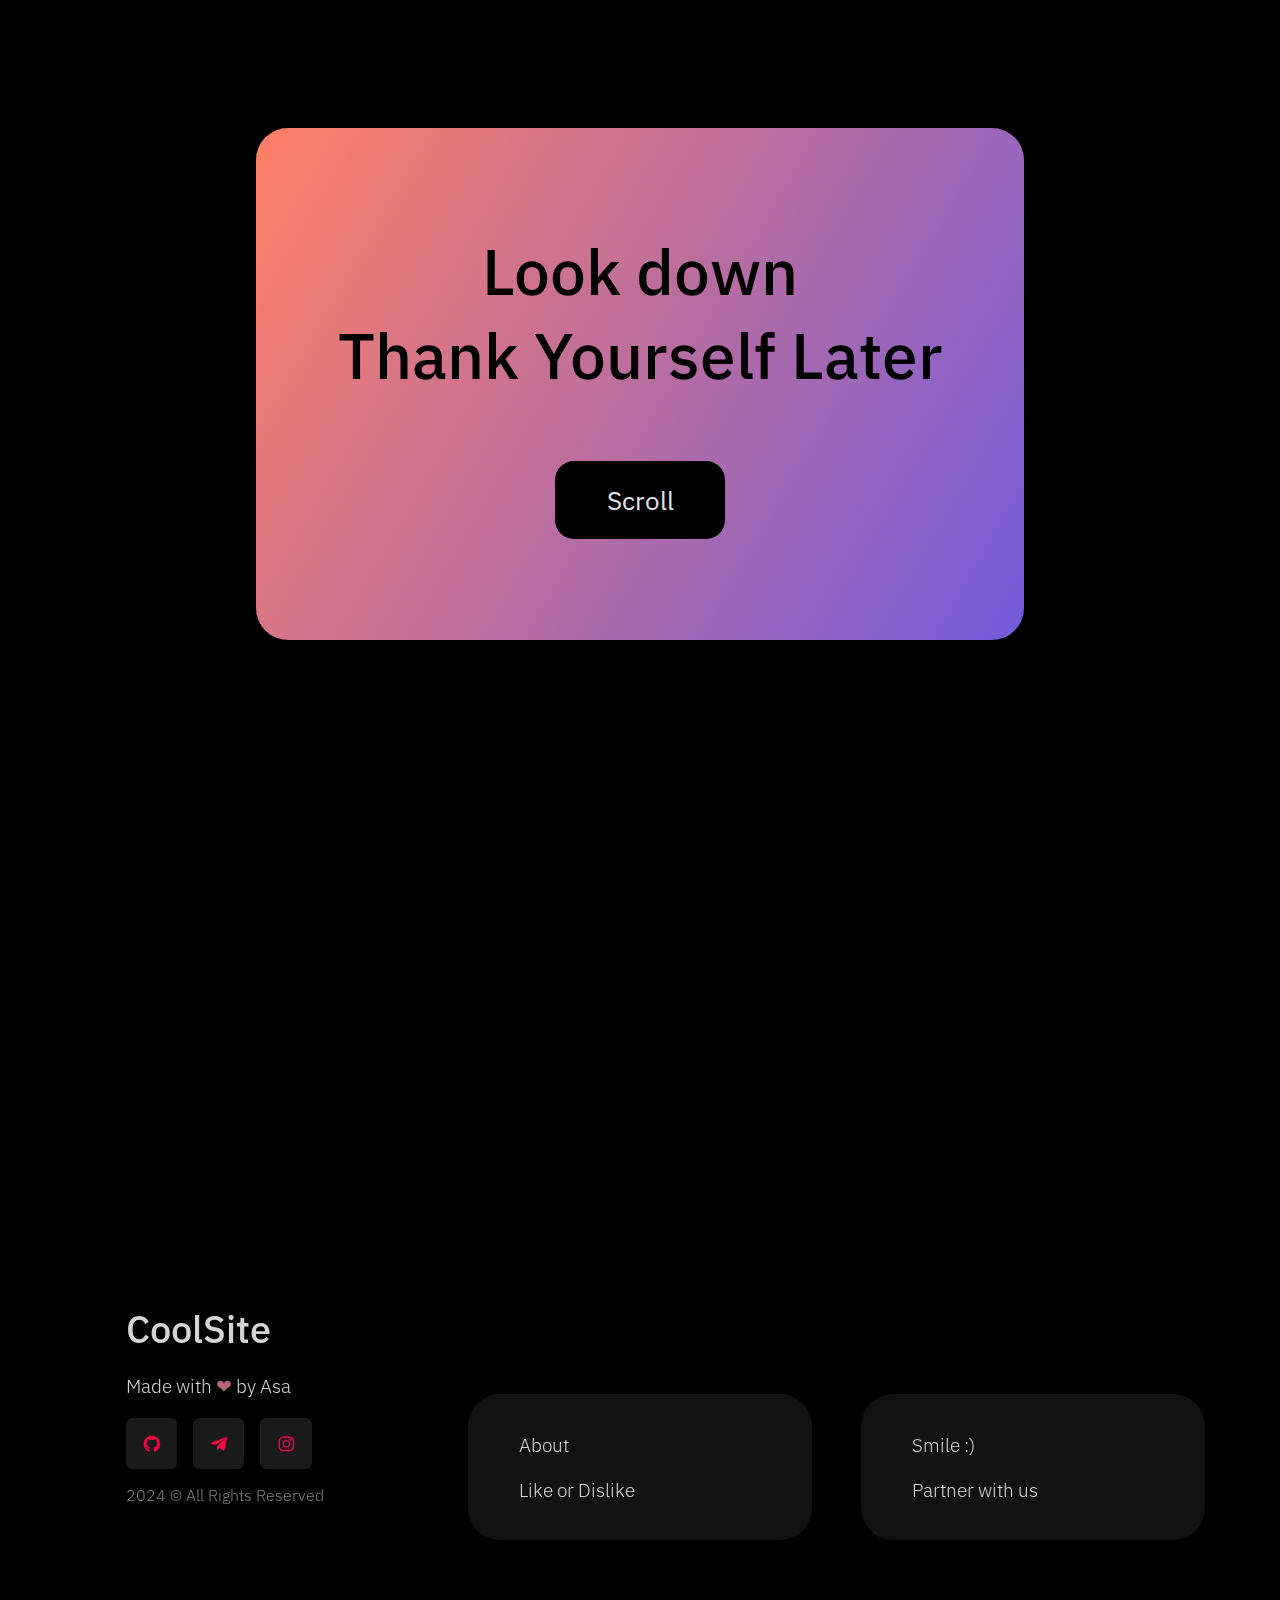
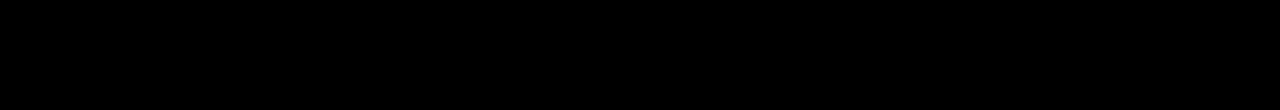
<file: index.html>
<!DOCTYPE html>
<html lang="en">
  <head>
    <meta charset="UTF-8" />
    <meta name="viewport" content="width=device-width, initial-scale=1.0" />
    <title>as_freestyle</title>
    <link rel="stylesheet" href="./style.css" />
  </head>
  <body>
    <div class="card">
      <h2>Look down<br />Thank Yourself Later</h2>
      <button><a href="#footer">Scroll</a></button>
    </div>
    <footer id="footer">
      <div class="col col1">
        <h3>CoolSite</h3>
        <p>Made with <span style="color: #ba6573">❤</span> by Asa</p>
        <div class="social">
          <a href="https://github.com/KHANas02" target="_blank" class="link"
            ><img src="github-logo-24.png" alt=""
          /></a>
          <a href="https://t.me/wzb_02" target="_blank" class="link"
            ><img src="telegram-logo-24 (1).png" alt=""
          /></a>
          <a
            href="https://www.instagram.com/cute_catsas"
            target="_blank"
            class="link"
            ><img src="instagram-logo-24.png" alt=""
          /></a>
        </div>
        <p style="color: #818181; font-size: smaller">
          2024 © All Rights Reserved
        </p>
      </div>
      <div class="col col2">
        <p><a href="./about.html" target="_blank">About</a></p>
        <p><a href="./like.html" target="_blank">Like or Dislike</a></p>
      </div>
      <div class="col col3">
        <p><a href="./smile.html" target="_blank">Smile :)</a></p>
        <p><a href="./partner.html" target="_blank">Partner with us </a></p>
      </div>
      <div class="backdrop"></div>
    </footer>
    <script src="./main.js"></script>
  </body>
</html>
</file>
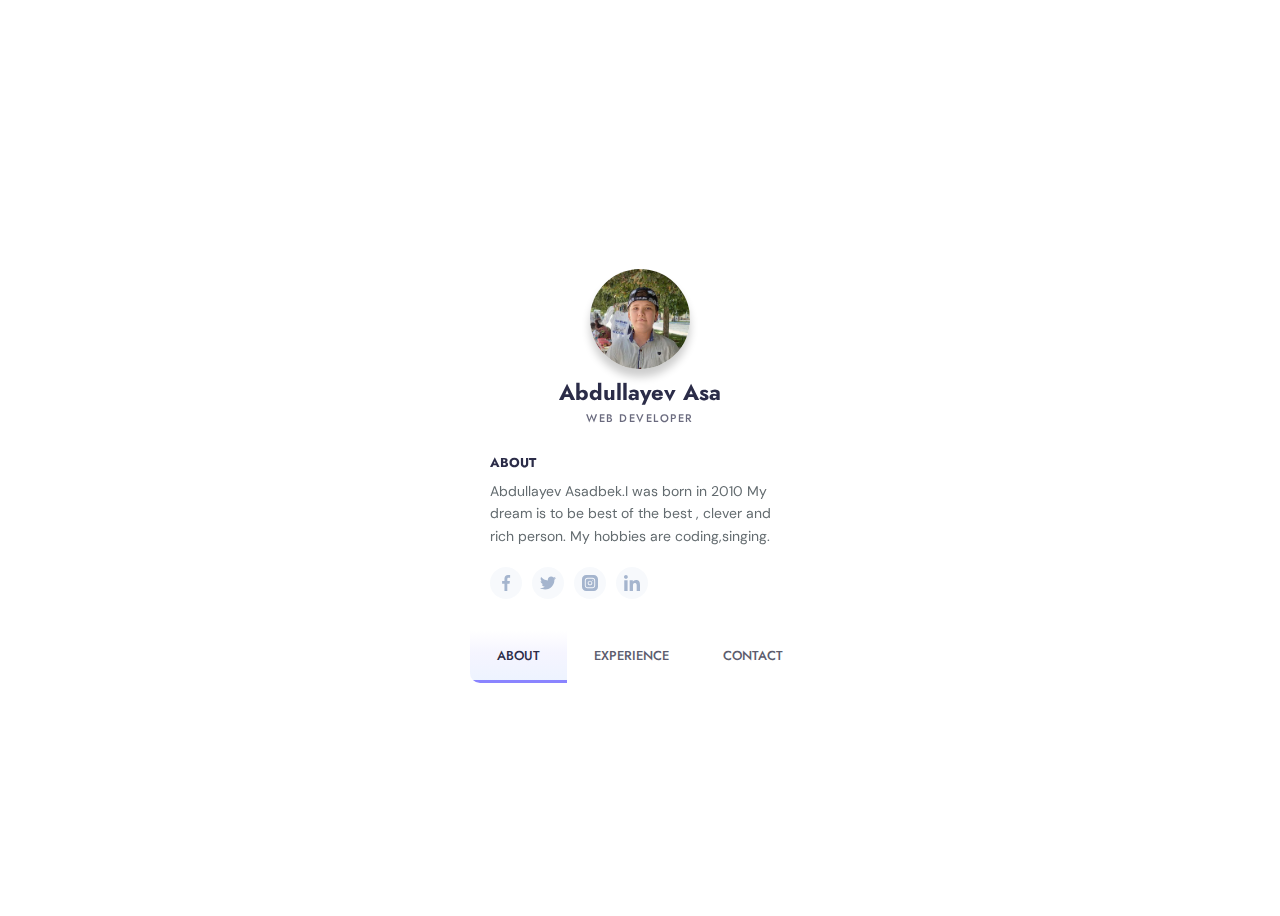
<file: about.html>
<!DOCTYPE html>
<html lang="en">
  <head>
    <meta charset="UTF-8" />
    <meta name="viewport" content="width=device-width, initial-scale=1.0" />
    <title>About</title>
    <link rel="stylesheet" href="./index.html" />
    <style>
      @import url("https://fonts.googleapis.com/css?family=DM+Sans:400,500|Jost:400,500,600&display=swap");

      * {
        box-sizing: border-box;
      }
      body {
        color: #2b2c48;
        font-family: "Jost", sans-serif;
        background-image: url(https://images.unsplash.com/photo-1566738780863-f9608f88f3a9?ixlib=rb-1.2.1&ixid=eyJhcHBfaWQiOjEyMDd9&auto=format&fit=crop&w=2378&q=80);

        background-repeat: no-repeat;
        background-size: cover;
        background-position: center;
        background-attachment: fixed;
        min-height: 100vh;
        display: flex;
        flex-wrap: wrap;
        padding: 20px;
      }

      .card {
        max-width: 340px;
        margin: auto;
        overflow-y: auto;
        position: relative;
        z-index: 1;
        overflow-x: hidden;
        background-color: rgba(255, 255, 255, 1);
        display: flex;
        transition: 0.3s;
        flex-direction: column;
        border-radius: 10px;
        box-shadow: 0 0 0 8px rgba(255, 255, 255, 0.2);
      }

      .card[data-state="#about"] {
        height: 450px;
        .card-main {
          padding-top: 0;
        }
      }

      .card[data-state="#contact"] {
        height: 430px;
      }

      .card[data-state="#experience"] {
        height: 550px;
      }

      .card.is-active {
        .card-header {
          height: 80px;
        }

        .card-cover {
          height: 100px;
          top: -50px;
        }

        .card-avatar {
          transform: none;
          left: 20px;
          width: 50px;
          height: 50px;
          bottom: 10px;
        }

        .card-fullname,
        .card-jobtitle {
          left: 86px;
          transform: none;
        }

        .card-fullname {
          bottom: 18px;
          font-size: 19px;
        }

        .card-jobtitle {
          bottom: 16px;
          letter-spacing: 1px;
          font-size: 10px;
        }
      }

      .card-header {
        position: relative;
        display: flex;
        height: 200px;
        flex-shrink: 0;
        width: 100%;
        transition: 0.3s;

        * {
          transition: 0.3s;
        }
      }

      .card-cover {
        width: 100%;
        height: 100%;
        position: absolute;
        height: 160px;
        top: -20%;
        left: 0;
        will-change: top;
        background-size: cover;
        background-position: center;
        filter: blur(30px);
        transform: scale(1.2);
        transition: 0.5s;
      }

      .card-avatar {
        width: 100px;
        height: 100px;
        box-shadow: 0 8px 8px rgba(0, 0, 0, 0.2);
        border-radius: 50%;
        object-position: center;
        object-fit: cover;
        position: absolute;
        bottom: 0;
        left: 50%;
        transform: translateX(-50%) translateY(-64px);
      }

      .card-fullname {
        position: absolute;
        bottom: 0;
        font-size: 22px;
        font-weight: 700;
        text-align: center;
        white-space: nowrap;
        transform: translateY(-10px) translateX(-50%);
        left: 50%;
      }

      .card-jobtitle {
        position: absolute;
        bottom: 0;
        font-size: 11px;
        white-space: nowrap;
        font-weight: 500;
        opacity: 0.7;
        text-transform: uppercase;
        letter-spacing: 1.5px;
        margin: 0;
        left: 50%;
        transform: translateX(-50%) translateY(-7px);
      }

      .card-main {
        position: relative;
        flex: 1;
        display: flex;
        padding-top: 10px;
        flex-direction: column;
      }

      .card-subtitle {
        font-weight: 700;
        font-size: 13px;
        margin-bottom: 8px;
      }

      .card-content {
        padding: 20px;
      }

      .card-desc {
        line-height: 1.6;
        color: #636b6f;
        font-size: 14px;
        margin: 0;
        font-weight: 400;
        font-family: "DM Sans", sans-serif;
      }

      .card-social {
        display: flex;
        align-items: center;
        padding: 0 20px;
        margin-bottom: 30px;
        svg {
          fill: rgb(165, 181, 206);
          width: 16px;
          display: block;
          transition: 0.3s;
        }
        a {
          color: #8797a1;
          height: 32px;
          width: 32px;
          border-radius: 50%;
          display: inline-flex;
          align-items: center;
          justify-content: center;
          transition: 0.3s;
          background-color: rgba(93, 133, 193, 0.05);
          border-radius: 50%;
          margin-right: 10px;

          &:hover {
            svg {
              fill: darken(rgb(165, 181, 206), 20%);
            }
          }

          &:last-child {
            margin-right: 0;
          }
        }
      }

      .card-buttons {
        display: flex;
        background-color: #fff;
        margin-top: auto;
        position: sticky;
        bottom: 0;
        left: 0;

        button {
          flex: 1 1 auto;
          user-select: none;
          background: 0;
          font-size: 13px;
          border: 0;
          padding: 15px 5px;
          cursor: pointer;
          color: #5c5c6d;
          transition: 0.3s;
          font-family: "Jost", sans-serif;
          font-weight: 500;
          outline: 0;
          border-bottom: 3px solid transparent;

          &.is-active,
          &:hover {
            color: #2b2c48;
            border-bottom: 3px solid #8a84ff;
            background: linear-gradient(
              to bottom,
              rgba(127, 199, 231, 0) 0%,
              rgba(207, 204, 255, 0.2) 44%,
              rgba(211, 226, 255, 0.4) 100%
            );
          }
        }
      }

      .card-section {
        display: none;
        &.is-active {
          display: block;
          animation: fadeIn 0.6s both;
        }
      }

      @keyframes fadeIn {
        0% {
          opacity: 0;
          transform: translatey(40px);
        }
        100% {
          opacity: 1;
        }
      }

      .card-timeline {
        margin-top: 30px;
        position: relative;
        &:after {
          background: linear-gradient(
            to top,
            rgba(134, 214, 243, 0) 0%,
            rgba(81, 106, 204, 1) 100%
          );
          content: "";
          left: 42px;
          width: 2px;
          top: 0;
          height: 100%;
          position: absolute;
          content: "";
        }
      }

      .card-item {
        position: relative;
        padding-left: 60px;
        padding-right: 20px;
        padding-bottom: 30px;
        z-index: 1;
        &:last-child {
          padding-bottom: 5px;
        }

        &:after {
          content: attr(data-year);
          width: 10px;
          position: absolute;
          top: 0;
          left: 37px;
          width: 8px;
          height: 8px;
          line-height: 0.6;
          border: 2px solid #fff;
          font-size: 11px;
          text-indent: -35px;
          border-radius: 50%;
          color: rgba(#868686, 0.7);
          background: linear-gradient(
            to bottom,
            lighten(#516acc, 20%) 0%,
            #516acc 100%
          );
        }
      }

      .card-item-title {
        font-weight: 500;
        font-size: 14px;
        margin-bottom: 5px;
      }

      .card-item-desc {
        font-size: 13px;
        color: #6f6f7b;
        line-height: 1.5;
        font-family: "DM Sans", sans-serif;
      }

      .card-contact-wrapper {
        margin-top: 20px;
      }

      .card-contact {
        display: flex;
        align-items: center;
        font-size: 13px;
        color: #6f6f7b;
        font-family: "DM Sans", sans-serif;
        line-height: 1.6;
        cursor: pointer;

        & + & {
          margin-top: 16px;
        }

        svg {
          flex-shrink: 0;
          width: 30px;
          min-height: 34px;
          margin-right: 12px;
          transition: 0.3s;
          padding-right: 12px;
          border-right: 1px solid #dfe2ec;
        }
      }

      .contact-me {
        border: 0;
        outline: none;
        background: linear-gradient(
          to right,
          rgba(83, 200, 239, 0.8) 0%,
          rgba(81, 106, 204, 0.8) 96%
        );
        box-shadow: 0 4px 6px rgba(0, 0, 0, 0.15);
        color: #fff;
        padding: 12px 16px;
        width: 100%;
        border-radius: 5px;
        margin-top: 25px;
        cursor: pointer;
        font-size: 14px;
        font-weight: 500;
        font-family: "Jost", sans-serif;
        transition: 0.3s;
      }
    </style>
  </head>
  <body>
    <div class="card" data-state="#about">
      <div class="card-header">
        <div
          class="card-cover"
          style="
            background-image: url('https://images.unsplash.com/photo-1549068106-b024baf5062d?ixlib=rb-1.2.1&ixid=eyJhcHBfaWQiOjEyMDd9&auto=format&fit=crop&w=934&q=80');
          "
        ></div>
        <img class="card-avatar" src="asa.jpg" alt="avatar" />
        <h1 class="card-fullname">Abdullayev Asa</h1>
        <h2 class="card-jobtitle">Web Developer</h2>
      </div>
      <div class="card-main">
        <div class="card-section is-active" id="about">
          <div class="card-content">
            <div class="card-subtitle">ABOUT</div>
            <p class="card-desc">
              Abdullayev Asadbek.I was born in 2010 My dream is to be best of
              the best , clever and rich person. My hobbies are coding,singing.
            </p>
          </div>
          <div class="card-social">
            <a href="#"
              ><svg viewBox="0 0 24 24" xmlns="http://www.w3.org/2000/svg">
                <path
                  d="M15.997 3.985h2.191V.169C17.81.117 16.51 0 14.996 0c-3.159 0-5.323 1.987-5.323 5.639V9H6.187v4.266h3.486V24h4.274V13.267h3.345l.531-4.266h-3.877V6.062c.001-1.233.333-2.077 2.051-2.077z"
                /></svg
            ></a>
            <a href="#"
              ><svg xmlns="http://www.w3.org/2000/svg" viewBox="0 0 512 512">
                <path
                  d="M512 97.248c-19.04 8.352-39.328 13.888-60.48 16.576 21.76-12.992 38.368-33.408 46.176-58.016-20.288 12.096-42.688 20.64-66.56 25.408C411.872 60.704 384.416 48 354.464 48c-58.112 0-104.896 47.168-104.896 104.992 0 8.32.704 16.32 2.432 23.936-87.264-4.256-164.48-46.08-216.352-109.792-9.056 15.712-14.368 33.696-14.368 53.056 0 36.352 18.72 68.576 46.624 87.232-16.864-.32-33.408-5.216-47.424-12.928v1.152c0 51.008 36.384 93.376 84.096 103.136-8.544 2.336-17.856 3.456-27.52 3.456-6.72 0-13.504-.384-19.872-1.792 13.6 41.568 52.192 72.128 98.08 73.12-35.712 27.936-81.056 44.768-130.144 44.768-8.608 0-16.864-.384-25.12-1.44C46.496 446.88 101.6 464 161.024 464c193.152 0 298.752-160 298.752-298.688 0-4.64-.16-9.12-.384-13.568 20.832-14.784 38.336-33.248 52.608-54.496z"
                /></svg
            ></a>
            <a href="#"
              ><svg viewBox="0 0 512 512" xmlns="http://www.w3.org/2000/svg">
                <path
                  d="M301 256c0 24.852-20.148 45-45 45s-45-20.148-45-45 20.148-45 45-45 45 20.148 45 45zm0 0"
                />
                <path
                  d="M332 120H180c-33.086 0-60 26.914-60 60v152c0 33.086 26.914 60 60 60h152c33.086 0 60-26.914 60-60V180c0-33.086-26.914-60-60-60zm-76 211c-41.355 0-75-33.645-75-75s33.645-75 75-75 75 33.645 75 75-33.645 75-75 75zm86-146c-8.285 0-15-6.715-15-15s6.715-15 15-15 15 6.715 15 15-6.715 15-15 15zm0 0"
                />
                <path
                  d="M377 0H135C60.562 0 0 60.563 0 135v242c0 74.438 60.563 135 135 135h242c74.438 0 135-60.563 135-135V135C512 60.562 451.437 0 377 0zm45 332c0 49.625-40.375 90-90 90H180c-49.625 0-90-40.375-90-90V180c0-49.625 40.375-90 90-90h152c49.625 0 90 40.375 90 90zm0 0"
                /></svg
            ></a>
            <a href="#"
              ><svg viewBox="0 0 24 24" xmlns="http://www.w3.org/2000/svg">
                <path
                  d="M23.994 24v-.001H24v-8.802c0-4.306-.927-7.623-5.961-7.623-2.42 0-4.044 1.328-4.707 2.587h-.07V7.976H8.489v16.023h4.97v-7.934c0-2.089.396-4.109 2.983-4.109 2.549 0 2.587 2.384 2.587 4.243V24zM.396 7.977h4.976V24H.396zM2.882 0C1.291 0 0 1.291 0 2.882s1.291 2.909 2.882 2.909 2.882-1.318 2.882-2.909A2.884 2.884 0 002.882 0z"
                /></svg
            ></a>
          </div>
        </div>
        <div class="card-section" id="experience">
          <div class="card-content">
            <div class="card-subtitle">WORK EXPERIENCE</div>
            <div class="card-timeline">
              <div class="card-item" data-year="2017">
                <div class="card-item-title">Learn <span>English</span></div>
                <div class="card-item-desc">
                  My level was A1 hovewer i have grown up.
                </div>
              </div>
              <div class="card-item" data-year="2018">
                <div class="card-item-title">Learn<span>Math</span></div>
                <div class="card-item-desc">i know math from 100% to 70%.</div>
              </div>
              <div class="card-item" data-year="2019">
                <div class="card-item-title">Learn<span>Russian</span></div>
                <div class="card-item-desc">I can talk</div>
              </div>
              <div class="card-item" data-year="2020">
                <div class="card-item-title">
                  Learn Web Developer <span>Junior</span>
                </div>
                <div class="card-item-desc">
                  I am Web Developer at Frontend.
                </div>
              </div>
            </div>
          </div>
        </div>
        <div class="card-section" id="contact">
          <div class="card-content">
            <div class="card-subtitle">CONTACT</div>
            <div class="card-contact-wrapper">
              <div class="card-contact">
                <svg
                  xmlns="http://www.w3.org/2000/svg"
                  viewBox="0 0 24 24"
                  fill="none"
                  stroke="currentColor"
                  stroke-width="2"
                  stroke-linecap="round"
                  stroke-linejoin="round"
                >
                  <path d="M21 10c0 7-9 13-9 13s-9-6-9-13a9 9 0 0118 0z" />
                  <circle cx="12" cy="10" r="3" />
                </svg>

                Okdarya district, Samrakand region
              </div>
              <div class="card-contact">
                <svg
                  xmlns="http://www.w3.org/2000/svg"
                  viewbox="0 0 24 24"
                  fill="none"
                  stroke="currentColor"
                  stroke-width="2"
                  stroke-linecap="round"
                  stroke-linejoin="round"
                >
                  <path
                    d="M22 16.92v3a2 2 0 01-2.18 2 19.79 19.79 0 01-8.63-3.07 19.5 19.5 0 01-6-6 19.79 19.79 0 01-3.07-8.67A2 2 0 014.11 2h3a2 2 0 012 1.72 12.84 12.84 0 00.7 2.81 2 2 0 01-.45 2.11L8.09 9.91a16 16 0 006 6l1.27-1.27a2 2 0 012.11-.45 12.84 12.84 0 002.81.7A2 2 0 0122 16.92z"
                  /></svg
                >+998(77)-040-15-07
              </div>
              <div class="card-contact">
                <svg
                  xmlns="http://www.w3.org/2000/svg"
                  viewBox="0 0 24 24"
                  fill="none"
                  stroke="currentColor"
                  stroke-width="2"
                  stroke-linecap="round"
                  stroke-linejoin="round"
                >
                  <path
                    d="M4 4h16c1.1 0 2 .9 2 2v12c0 1.1-.9 2-2 2H4c-1.1 0-2-.9-2-2V6c0-1.1.9-2 2-2z"
                  />
                  <path d="M22 6l-10 7L2 6" />
                </svg>
                webdeveloperas02@gmail.com
              </div>
              <button class="contact-me">WORK TOGETHER</button>
            </div>
          </div>
        </div>
        <div class="card-buttons">
          <button data-section="#about" class="is-active">ABOUT</button>
          <button data-section="#experience">EXPERIENCE</button>
          <button data-section="#contact">CONTACT</button>
        </div>
      </div>
    </div>
    <script src="./main.js"></script>
  </body>
</html>
</file>
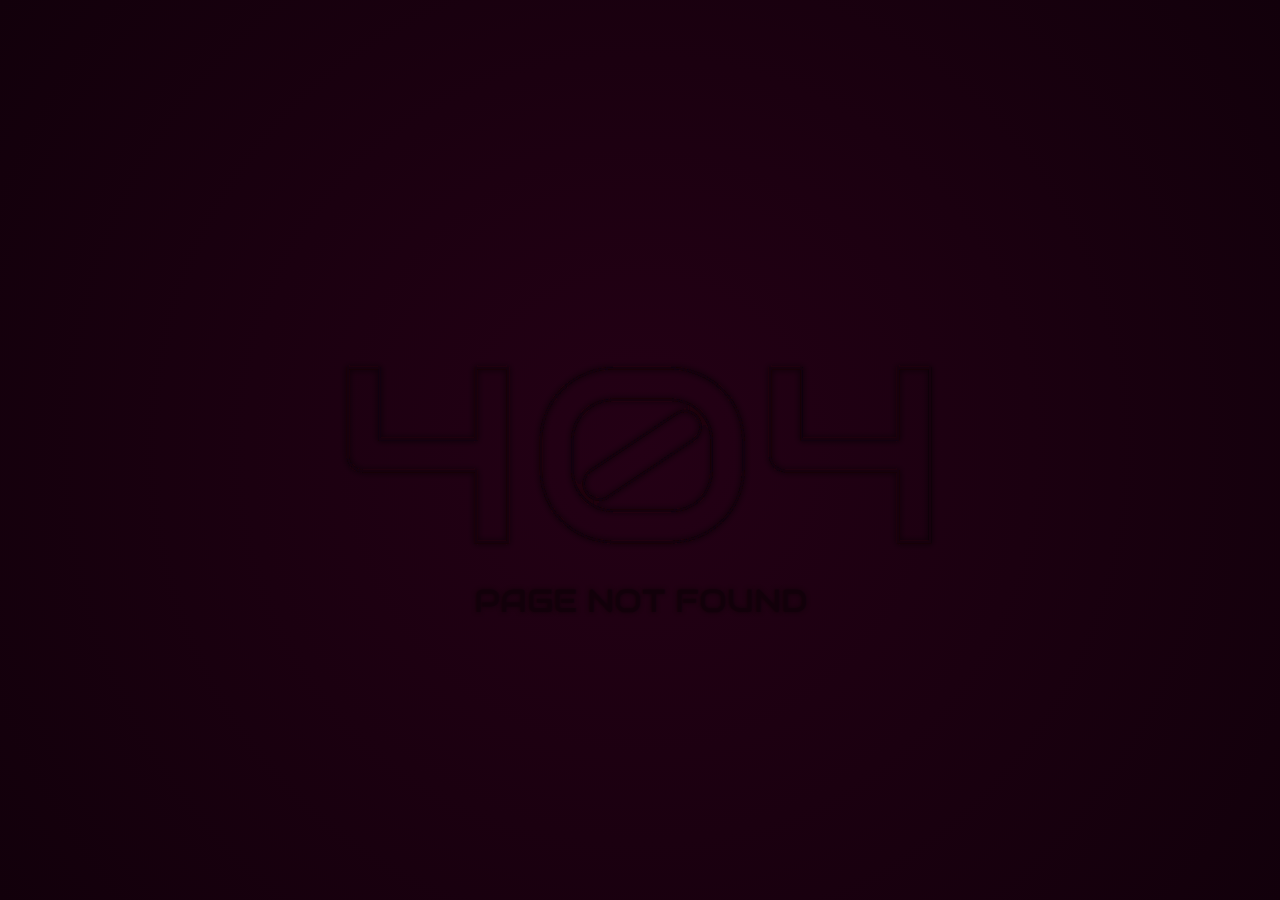
<file: like.html>
<!DOCTYPE html>
<html lang="en">
<head>
    <meta charset="UTF-8">
    <meta name="viewport" content="width=device-width, initial-scale=1.0">
    <title>404</title>
    <link rel="stylesheet" href="./index.html">
    <style>
        @import url('https://fonts.googleapis.com/css?family=Audiowide&display=swap');

html,
body{
  margin: 0px;
  overflow: hidden;
}

div{
  position: absolute;
  top: 0%;
  left: 0%;
  height: 100%;
  width: 100%;
  margin: 0px;
  background: radial-gradient(circle, #240015 0%, #12000b 100%);
  overflow: hidden;
}

.wrap{
  position: absolute;
  left: 50%;
  top: 50%;
  transform: translate(-50%, -50%);
}

h2{
  position: absolute;
  top: 50%;
  left: 50%;
  margin-top: 150px;
  font-size: 32px;
  text-transform: uppercase;
  transform: translate(-50%, -50%);
  display: block;
  color: #12000a;
  font-weight: 300;
  font-family: Audiowide;
  text-shadow: 0px 0px 4px #12000a;
  animation: fadeInText 3s ease-in 3.5s forwards, flicker4 5s linear 7.5s infinite, hueRotate 6s ease-in-out 3s infinite;
}

#svgWrap_1,
#svgWrap_2{
  position: absolute;
  height: auto;
  width: 600px;
  max-width: 100%;
  top: 50%;
  left: 50%;
  transform: translate(-50%, -50%);
}

#svgWrap_1,
#svgWrap_2,
div{
  animation: hueRotate 6s ease-in-out 3s infinite;
}

#id1_1,
#id2_1,
#id3_1{
  stroke: #ff005d;
  stroke-width: 3px;
  fill: transparent;
  filter: url(#glow);
}

#id1_2,
#id2_2,
#id3_2{
  stroke: #12000a;
  stroke-width: 3px;
  fill: transparent;
  filter: url(#glow);
}

#id3_1{
  stroke-dasharray: 940px;
  stroke-dashoffset: -940px;
  animation: drawLine3 2.5s ease-in-out 0s forwards, flicker3 4s linear 4s infinite;
}

#id2_1{
  stroke-dasharray: 735px;
  stroke-dashoffset: -735px;
  animation: drawLine2 2.5s ease-in-out 0.5s forwards, flicker2 4s linear 4.5s infinite;
}

#id1_1{
  stroke-dasharray: 940px;
  stroke-dashoffset: -940px;
  animation: drawLine1 2.5s ease-in-out 1s forwards, flicker1 4s linear 5s infinite;
}

@keyframes drawLine1 {
  0%  {stroke-dashoffset: -940px;}
  100%{stroke-dashoffset: 0px;}
}

@keyframes drawLine2 {
  0%  {stroke-dashoffset: -735px;}
  100%{stroke-dashoffset: 0px;}
}

@keyframes drawLine3 {
  0%  {stroke-dashoffset: -940px;}
  100%{stroke-dashoffset: 0px;}
}

@keyframes flicker1{
  0%  {stroke: #ff005d;}
  1%  {stroke: transparent;}
  3%  {stroke: transparent;}
  4%  {stroke: #ff005d;}
  6%  {stroke: #ff005d;}
  7%  {stroke: transparent;}
  13% {stroke: transparent;}
  14% {stroke: #ff005d;}
  100%{stroke: #ff005d;}
}

@keyframes flicker2{
  0%  {stroke: #ff005d;}
  50% {stroke: #ff005d;}
  51% {stroke: transparent;}
  61% {stroke: transparent;}
  62% {stroke: #ff005d;}
  100%{stroke: #ff005d;}
}

@keyframes flicker3{
  0%  {stroke: #ff005d;}
  1%  {stroke: transparent;}
  10% {stroke: transparent;}
  11% {stroke: #ff005d;}
  40% {stroke: #ff005d;}
  41% {stroke: transparent;}
  45% {stroke: transparent;}
  46% {stroke: #ff005d;}
  100%{stroke: #ff005d;}
}

@keyframes flicker4{
  0%  {color: #ff005d;text-shadow:0px 0px 4px #ff005d;}
  30% {color: #ff005d;text-shadow:0px 0px 4px #ff005d;}
  31% {color: #12000a;text-shadow:0px 0px 4px #12000a;}
  32% {color: #ff005d;text-shadow:0px 0px 4px #ff005d;}
  36% {color: #ff005d;text-shadow:0px 0px 4px #ff005d;}
  37% {color: #12000a;text-shadow:0px 0px 4px #12000a;}
  41% {color: #12000a;text-shadow:0px 0px 4px #12000a;}
  42% {color: #ff005d;text-shadow:0px 0px 4px #ff005d;}
  85% {color: #ff005d;text-shadow:0px 0px 4px #ff005d;}
  86% {color: #12000a;text-shadow:0px 0px 4px #12000a;}
  95% {color: #12000a;text-shadow:0px 0px 4px #12000a;}
  96% {color: #ff005d;text-shadow:0px 0px 4px #ff005d;}
  100%{color: #ff005d;text-shadow:0px 0px 4px #ff005d;}
}

@keyframes fadeInText{
  1%  {color: #12000a;text-shadow:0px 0px 4px #12000a;}
  70% {color: #ff005d;text-shadow:0px 0px 14px #ff005d;}
  100%{color: #ff005d;text-shadow:0px 0px 4px #ff005d;}
}

@keyframes hueRotate{
  0%  {
    filter: hue-rotate(0deg);
  }
  50%  {
    filter: hue-rotate(-120deg);
  }
  100%  {
    filter: hue-rotate(0deg);
  }
}
    </style>
</head>
<body>
    

<div></div>
<svg id="svgWrap_2" xmlns="http://www.w3.org/2000/svg" x="0px" y="0px" viewBox="0 0 700 250">
  <g>
    <path id="id3_2" d="M195.7 232.67h-37.1V149.7H27.76c-2.64 0-5.1-.5-7.36-1.49-2.27-.99-4.23-2.31-5.88-3.96-1.65-1.65-2.95-3.61-3.89-5.88s-1.42-4.67-1.42-7.22V29.62h36.82v82.98H158.6V29.62h37.1v203.05z"/>
    <path id="id2_2" d="M470.69 147.71c0 8.31-1.06 16.17-3.19 23.58-2.12 7.41-5.12 14.28-8.99 20.6-3.87 6.33-8.45 11.99-13.74 16.99-5.29 5-11.07 9.28-17.35 12.81a85.146 85.146 0 0 1-20.04 8.14 83.637 83.637 0 0 1-21.67 2.83H319.3c-7.46 0-14.73-.94-21.81-2.83-7.08-1.89-13.76-4.6-20.04-8.14a88.292 88.292 0 0 1-17.35-12.81c-5.29-5-9.84-10.67-13.66-16.99-3.82-6.32-6.8-13.19-8.92-20.6-2.12-7.41-3.19-15.27-3.19-23.58v-33.13c0-12.46 2.34-23.88 7.01-34.27 4.67-10.38 10.92-19.33 18.76-26.83 7.83-7.5 16.87-13.36 27.12-17.56 10.24-4.2 20.93-6.3 32.07-6.3h66.41c7.36 0 14.58.94 21.67 2.83 7.08 1.89 13.76 4.6 20.04 8.14a88.292 88.292 0 0 1 17.35 12.81c5.29 5 9.86 10.67 13.74 16.99 3.87 6.33 6.87 13.19 8.99 20.6 2.13 7.41 3.19 15.27 3.19 23.58v33.14zm-37.1-33.13c0-7.27-1.32-13.88-3.96-19.82-2.64-5.95-6.16-11.04-10.55-15.29-4.39-4.25-9.46-7.5-15.22-9.77-5.76-2.27-11.8-3.35-18.13-3.26h-66.41c-6.14-.09-12.11.97-17.91 3.19-5.81 2.22-10.95 5.43-15.44 9.63-4.48 4.2-8.07 9.3-10.76 15.29-2.69 6-4.04 12.67-4.04 20.04v33.13c0 7.36 1.32 14.02 3.96 19.97 2.64 5.95 6.18 11.02 10.62 15.22 4.44 4.2 9.56 7.43 15.36 9.7 5.8 2.27 11.87 3.35 18.2 3.26h66.41c7.27 0 13.85-1.2 19.75-3.61s10.93-5.73 15.08-9.98 7.36-9.32 9.63-15.22c2.27-5.9 3.4-12.34 3.4-19.33v-33.15zm-16-26.91a17.89 17.89 0 0 1 2.83 6.73c.47 2.41.47 4.77 0 7.08-.47 2.31-1.39 4.48-2.76 6.51-1.37 2.03-3.14 3.75-5.31 5.17l-99.4 66.41c-1.61 1.23-3.26 2.08-4.96 2.55-1.7.47-3.45.71-5.24.71-3.02 0-5.9-.71-8.64-2.12-2.74-1.42-4.96-3.44-6.66-6.09a17.89 17.89 0 0 1-2.83-6.73c-.47-2.41-.5-4.77-.07-7.08.43-2.31 1.3-4.48 2.62-6.51 1.32-2.03 3.07-3.75 5.24-5.17l99.69-66.41a17.89 17.89 0 0 1 6.73-2.83c2.41-.47 4.77-.47 7.08 0 2.31.47 4.48 1.37 6.51 2.69 2.03 1.32 3.75 3.02 5.17 5.09z"/>
    <path id="id1_2" d="M688.33 232.67h-37.1V149.7H520.39c-2.64 0-5.1-.5-7.36-1.49-2.27-.99-4.23-2.31-5.88-3.96-1.65-1.65-2.95-3.61-3.89-5.88s-1.42-4.67-1.42-7.22V29.62h36.82v82.98h112.57V29.62h37.1v203.05z"/>
  </g>
</svg>
<svg id="svgWrap_1" xmlns="http://www.w3.org/2000/svg" x="0px" y="0px" viewBox="0 0 700 250">
  <g>
    <path id="id3_1" d="M195.7 232.67h-37.1V149.7H27.76c-2.64 0-5.1-.5-7.36-1.49-2.27-.99-4.23-2.31-5.88-3.96-1.65-1.65-2.95-3.61-3.89-5.88s-1.42-4.67-1.42-7.22V29.62h36.82v82.98H158.6V29.62h37.1v203.05z"/>
    <path id="id2_1" d="M470.69 147.71c0 8.31-1.06 16.17-3.19 23.58-2.12 7.41-5.12 14.28-8.99 20.6-3.87 6.33-8.45 11.99-13.74 16.99-5.29 5-11.07 9.28-17.35 12.81a85.146 85.146 0 0 1-20.04 8.14 83.637 83.637 0 0 1-21.67 2.83H319.3c-7.46 0-14.73-.94-21.81-2.83-7.08-1.89-13.76-4.6-20.04-8.14a88.292 88.292 0 0 1-17.35-12.81c-5.29-5-9.84-10.67-13.66-16.99-3.82-6.32-6.8-13.19-8.92-20.6-2.12-7.41-3.19-15.27-3.19-23.58v-33.13c0-12.46 2.34-23.88 7.01-34.27 4.67-10.38 10.92-19.33 18.76-26.83 7.83-7.5 16.87-13.36 27.12-17.56 10.24-4.2 20.93-6.3 32.07-6.3h66.41c7.36 0 14.58.94 21.67 2.83 7.08 1.89 13.76 4.6 20.04 8.14a88.292 88.292 0 0 1 17.35 12.81c5.29 5 9.86 10.67 13.74 16.99 3.87 6.33 6.87 13.19 8.99 20.6 2.13 7.41 3.19 15.27 3.19 23.58v33.14zm-37.1-33.13c0-7.27-1.32-13.88-3.96-19.82-2.64-5.95-6.16-11.04-10.55-15.29-4.39-4.25-9.46-7.5-15.22-9.77-5.76-2.27-11.8-3.35-18.13-3.26h-66.41c-6.14-.09-12.11.97-17.91 3.19-5.81 2.22-10.95 5.43-15.44 9.63-4.48 4.2-8.07 9.3-10.76 15.29-2.69 6-4.04 12.67-4.04 20.04v33.13c0 7.36 1.32 14.02 3.96 19.97 2.64 5.95 6.18 11.02 10.62 15.22 4.44 4.2 9.56 7.43 15.36 9.7 5.8 2.27 11.87 3.35 18.2 3.26h66.41c7.27 0 13.85-1.2 19.75-3.61s10.93-5.73 15.08-9.98 7.36-9.32 9.63-15.22c2.27-5.9 3.4-12.34 3.4-19.33v-33.15zm-16-26.91a17.89 17.89 0 0 1 2.83 6.73c.47 2.41.47 4.77 0 7.08-.47 2.31-1.39 4.48-2.76 6.51-1.37 2.03-3.14 3.75-5.31 5.17l-99.4 66.41c-1.61 1.23-3.26 2.08-4.96 2.55-1.7.47-3.45.71-5.24.71-3.02 0-5.9-.71-8.64-2.12-2.74-1.42-4.96-3.44-6.66-6.09a17.89 17.89 0 0 1-2.83-6.73c-.47-2.41-.5-4.77-.07-7.08.43-2.31 1.3-4.48 2.62-6.51 1.32-2.03 3.07-3.75 5.24-5.17l99.69-66.41a17.89 17.89 0 0 1 6.73-2.83c2.41-.47 4.77-.47 7.08 0 2.31.47 4.48 1.37 6.51 2.69 2.03 1.32 3.75 3.02 5.17 5.09z"/>
    <path id="id1_1" d="M688.33 232.67h-37.1V149.7H520.39c-2.64 0-5.1-.5-7.36-1.49-2.27-.99-4.23-2.31-5.88-3.96-1.65-1.65-2.95-3.61-3.89-5.88s-1.42-4.67-1.42-7.22V29.62h36.82v82.98h112.57V29.62h37.1v203.05z"/>
  </g>
</svg>

<svg>
  <defs>
    <filter id="glow">
      <fegaussianblur class="blur" result="coloredBlur" stddeviation="4"></fegaussianblur>
      <femerge>
        <femergenode in="coloredBlur"></femergenode>
        <femergenode in="SourceGraphic"></femergenode>
      </femerge>
    </filter>
  </defs>
</svg>

<h2>Page Not Found</h2>
    
</body>
</html>
</file>
<file: style.css>
@import url("https://fonts.googleapis.com/css?family=IBM%20Plex%20Sans:500|IBM%20Plex%20Sans:300");

:root {
  --m: 4rem;
}

* {
  box-sizing: border-box;
  scroll-behavior: smooth;
}

body {
  background-color: black;
  color: white;
  font-family: "IBM Plex Sans";
  font-weight: 300;

  display: flex;
  flex-direction: column;

  align-items: center;
  height: 190vh;
  margin: 0;
  color: #d5d5d5;
  font-size: calc(0.3 * var(--m));
}

h2 {
  font-weight: 500;
  text-align: center;
  font-size: var(--m);
  margin: 0;
}

h3 {
  font-weight: 500;
  font-size: calc(0.6 * var(--m));
  margin: 0;
}

.card {
  height: calc(8 * var(--m));
  width: calc(12 * var(--m));
  background: linear-gradient(120deg, #ff8064, #725bdc);
  color: black;
  border-radius: calc(0.5 * var(--m));

  display: flex;
  flex-direction: column;
  justify-content: center;
  align-items: center;
  gap: var(--m);

  position: fixed;
  margin: calc(2 * var(--m)) calc(5 * var(--m)) calc(5 * var(--m))
    calc(5 * var(--m));
}

button {
  background-color: #000;
  font-size: calc(0.4 * var(--m));
  border: none;
  color: #e5e5e5;
  font-family: "IBM Plex Sans";
  font-weight: 400;
  padding: calc(0.35 * var(--m)) calc(0.8 * var(--m));
  border-radius: calc(0.3 * var(--m));
}

footer {
  margin-top: 80vh;
  z-index: 500;
  width: 100%;
  height: 100vh;

  display: flex;
  flex-direction: row;
  justify-content: space-evenly;
  align-items: flex-end;
  padding: 5rem 2vw;
  position: relative;
}

footer::before {
  content: "";
  position: absolute;
  inset: 0;
  background: linear-gradient(
    rgba(0, 0, 0, 0) 5%,
    rgba(0, 0, 0, 0.3) 20%,
    rgba(0, 0, 0, 0.6) 30%,
    rgba(0, 0, 0, 0.8) 40%,
    rgba(0, 0, 0, 1) 50%,
    rgb(0, 0, 0)
  );
  z-index: -7;
}

.backdrop {
  z-index: -5;
  position: absolute;
  inset: 0;

  backdrop-filter: blur(40px);
  -webkit-backdrop-filter: blur(40px);

  mask-image: linear-gradient(
    rgba(0, 0, 0, 0),
    rgba(0, 0, 0, 0.5) 10%,
    rgba(0, 0, 0, 0.8) 20%,
    rgba(0, 0, 0, 1) 30%,
    rgb(0, 0, 0)
  );

  -webkit-mask-image: linear-gradient(
    rgba(0, 0, 0, 0),
    rgba(0, 0, 0, 0.5) 10%,
    rgba(0, 0, 0, 0.8) 20%,
    rgba(0, 0, 0, 1) 30%,
    rgb(0, 0, 0)
  );
}

.col {
  flex-direction: column;
  align-items: flex-start;
  justify-content: flex-start;
  padding: calc(0.3 * var(--m)) calc(0.8 * var(--m));
  width: 28%;
}

.col2,
.col3 {
  background-color: #121212;
  border-radius: calc(0.5 * var(--m));
}

img {
  height: calc(0.3 * var(--m));
  object-fit: cover;
}

.social {
  display: flex;
  flex-direction: row;
  justify-content: flex-start;
  gap: 1rem;
}

a {
  text-decoration: none;
  color: inherit;
}

.link {
  width: calc(0.8 * var(--m));
  height: calc(0.8 * var(--m));
  background-color: rgba(255, 255, 255, 0.1);
  border-radius: calc(0.1 * var(--m));

  display: flex;
  justify-content: center;
  align-items: center;
}

@media screen and (max-width: 1000px) {
  :root {
    --m: 2rem;
  }
}

@media screen and (max-width: 700px) {
  footer {
    flex-direction: column;
    padding: 5rem 20vw;
  }
  .col {
    width: 100%;
  }
  .col2,
  .col3 {
    align-items: first baseline;
  }
}
</file>
